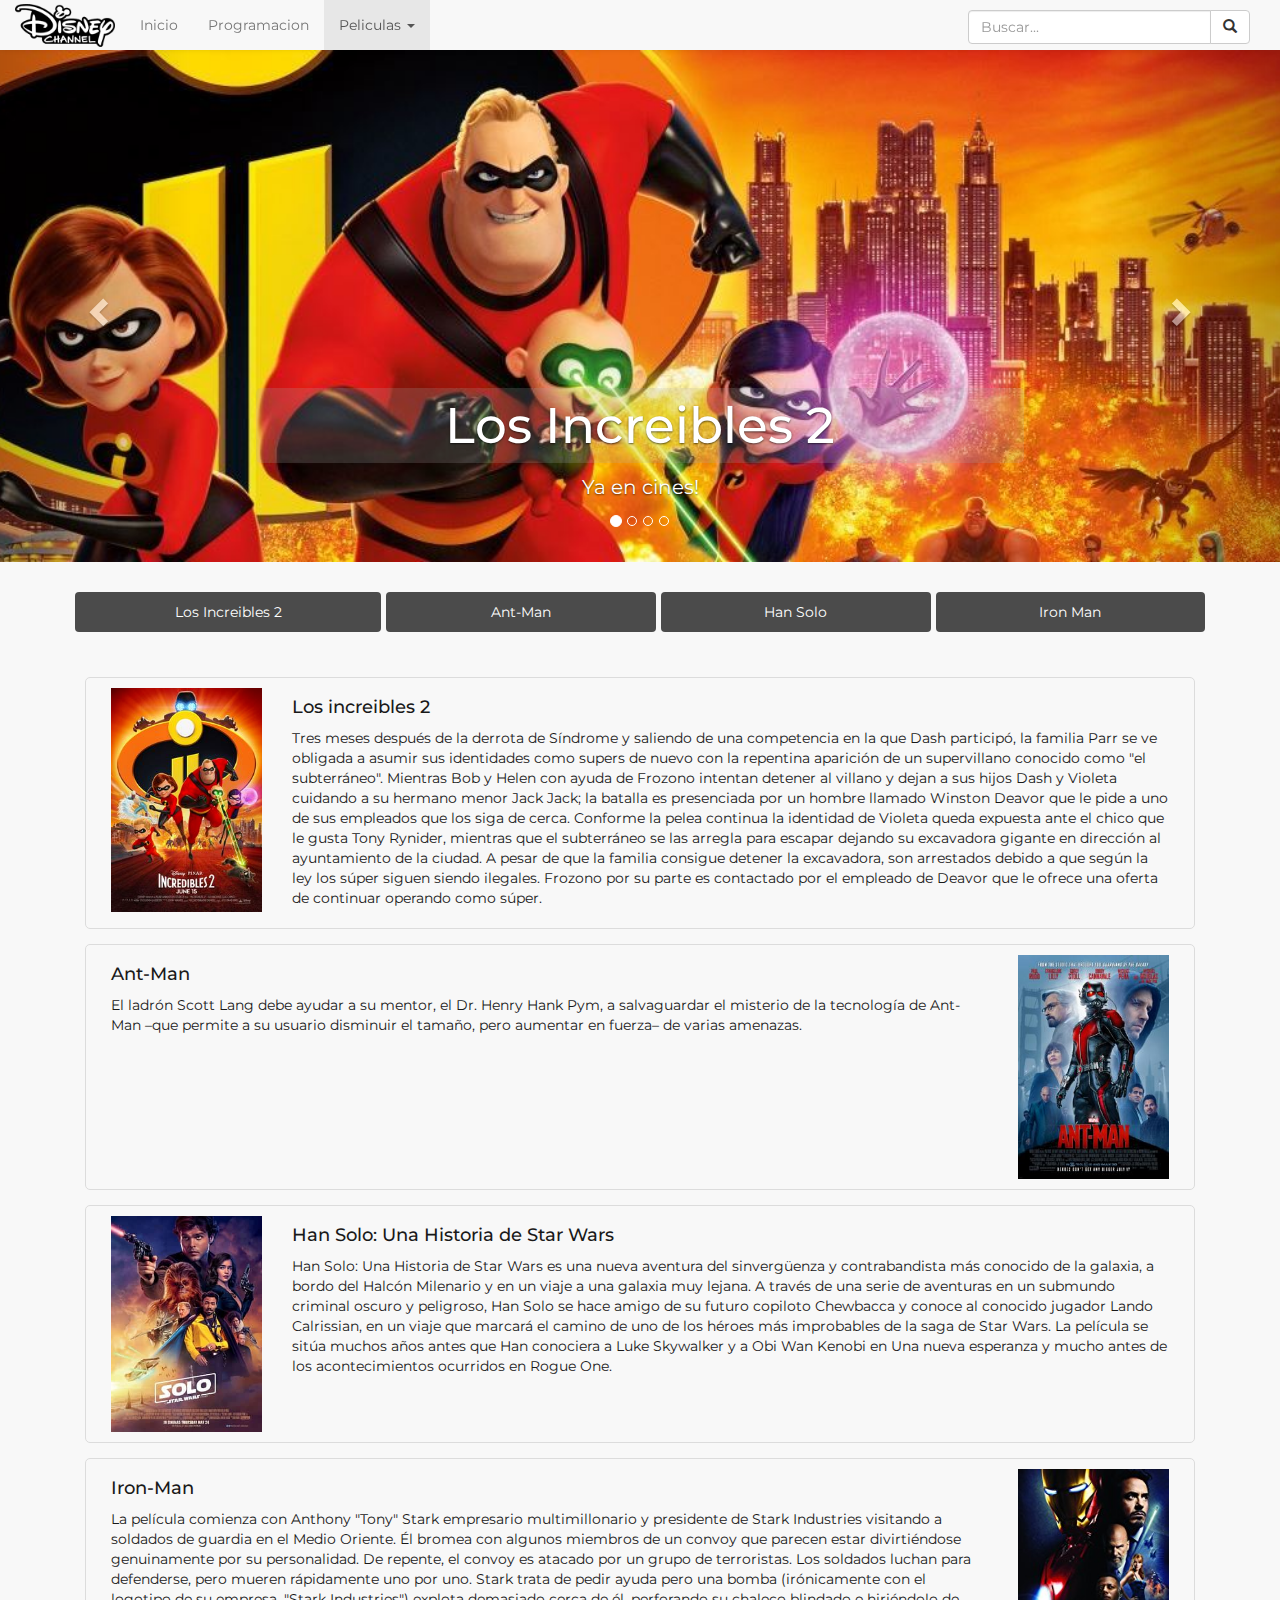
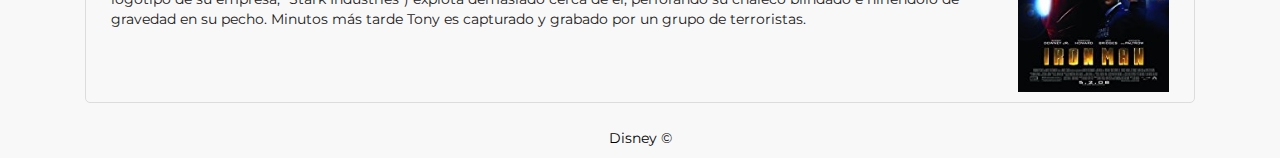
<file: peliculas.html>
<!DOCTYPE html>
<html lang="es">
<head>

  <meta charset="utf-8">
  <title>Disney Channel</title>
  <meta name="description" content="Disney Channel">
  <meta name="author" content="Juan Beldi">
  <meta http-equiv="X-UA-Compatible" content="IE=edge,chrome=1">

  <meta name="viewport" content="width=device-width, initial-scale=1">

  <link rel="stylesheet" href="css/bootstrap.css">
  <link rel="stylesheet" href="css/bootstrap-magnify.css">
  <link rel="stylesheet" href="css/estilos.css">

  <link rel="icon" type="image/png" href="images/favicon.png">
	
  <script src="js/jquery.js"></script>
  <script src="js/bootstrap.js"></script>
  <script src="js/bootstrap-magnify.min.js"></script>
  <script src="js/bootstrap-hover-dropdown.min.js"></script>
</head>
<body>

	<nav class="nav navbar-default navbar-fixed-top">
		<div class="container-fluid">
			<div class="navbar-header">
				<button class="navbar-toggle collapsed" data-toggle="collapse" data-target="#navbar">
					<span class="glyphicon glyphicon-th"></span>
				</button>
				
				<a id="logo" href="index.html" class="navbar-brand"><h1>Disney</h1></a>
			</div>
		  
			<div class="collapse navbar-collapse" id="navbar">
				<ul class="nav navbar-nav">
					<li><a href="index.html">Inicio</a></li>
					<li><a href="programacion.html">Programacion</a></li>
					<li class="active">
						<a id="dPeliculas" data-target="dPeliculas"  href="peliculas.html" data-hover="dropdown" role="button"  aria-haspopup="true" aria-expanded="false" >Peliculas <span class="caret"></span></a>
						<ul class="dropdown-menu" aria-labelledby="dPeliculas">
							<li><a href="peliculas.html#increibles">Increibles 2</a></li>
							<li><a href="peliculas.html#antman">Ant-Man</a></li>
							<li><a href="peliculas.html#hansolo">Han Solo</a></li>
							<li><a href="peliculas.html#ironman">Iron-Man</a></li>
						</ul>
					</li>
				</ul>

				<div class="col-xs-12 col-sm-3 buscar pull-right">
					<div class="input-group">
						<input type="text" class="form-control" placeholder="Buscar...">
						<span class="input-group-btn">
							<button class="btn btn-default" type="button"><span class="glyphicon glyphicon-search"></span></button>
						</span>
					</div>
				</div>
			</div>
		</div>
	</nav>

	<div id="carousel" class="carousel slide" data-ride="carousel">
		

		<div class="carousel-inner" role="listbox">
			<div class="item active">
				<div class="imagenC">
					<img src="images/peliculas/banner/increibles.jpg" alt="Los Increibles 2" class="img-responsive center-block">
				</div>
				<div class="carousel-caption">
					<h2>Los Increibles 2</h2>
					<p>Ya en cines!</p>
				</div>
			</div>
			
			<div class="item">
				<div class="imagenC">
					<img src="images/peliculas/banner/hansolo.jpg" alt="Han Solo" class="img-responsive center-block">
				</div>
				<div class="carousel-caption">
					<h2>Han Solo: Una historia de Star Wars</h2>
					<p>Ya en cines!</p>
				</div>
			</div>
			<div class="item">
				<div class="imagenC">
					<img src="images/peliculas/banner/antman.jpg" alt="Han Solo" class="img-responsive center-block">
				</div>
				<div class="carousel-caption">
					<h2>Ant-Man</h2>
					<p>Disponible en DVD y Blu-Ray!</p>
				</div>
			</div>
			<div class="item">
				<div class="imagenC">
					<img src="images/peliculas/banner/ironman.jpg" alt="Han Solo" class="img-responsive center-block">
				</div>
				<div class="carousel-caption">
					<h2>Iron-Man</h2>
					<p>Disponible en DVD y Blu-Ray!</p>
				</div>
			</div>
		</div>

		<a class="left carousel-control" href="#carousel" role="button" data-slide="prev">
			<span class="glyphicon glyphicon-chevron-left" aria-hidden="true"></span>
			<span class="sr-only">Anterior</span>
		</a>
		<a class="right carousel-control" href="#carousel" role="button" data-slide="next">
			<span class="glyphicon glyphicon-chevron-right" aria-hidden="true"></span>
			<span class="sr-only">Proximo</span>
		</a>
		
		<ol class="carousel-indicators">
			<li data-target="#carousel" data-slide-to="0" class="active"></li>
			<li data-target="#carousel" data-slide-to="1"></li>
			<li data-target="#carousel" data-slide-to="2"></li>
			<li data-target="#carousel" data-slide-to="3"></li>
		</ol>
	</div>

    <div class="container mt-20">
		<div class="row">
			<ul class="nav nav-pills nav-justified">
				<li role="presentation"><a href="#increibles">Los Increibles 2</a></li>
				<li role="presentation"><a href="#antman">Ant-Man</a></li>
				<li role="presentation"><a href="#hansolo">Han Solo</a></li>
				<li role="presentation"><a href="#ironman">Iron Man</a></li>
			</ul>
		</div>
		<div class="row row-peliculas">
			<div class="col-xs-10 col-xs-push-2">
				<h4 id="increibles">
					Los increibles 2
				</h4>
				<p class="">
					Tres meses después de la derrota de Síndrome y saliendo de una competencia en la que Dash participó, la familia Parr se ve obligada a asumir sus identidades como supers de nuevo con la repentina aparición de un supervillano conocido como "el subterráneo". Mientras Bob y Helen con ayuda de Frozono intentan detener al villano y dejan a sus hijos Dash y Violeta cuidando a su hermano menor Jack Jack; la batalla es presenciada por un hombre llamado Winston Deavor que le pide a uno de sus empleados que los siga de cerca. Conforme la pelea continua la identidad de Violeta queda expuesta ante el chico que le gusta Tony Rynider, mientras que el subterráneo se las arregla para escapar dejando su excavadora gigante en dirección al ayuntamiento de la ciudad. A pesar de que la familia consigue detener la excavadora, son arrestados debido a que según la ley los súper siguen siendo ilegales. Frozono por su parte es contactado por el empleado de Deavor que le ofrece una oferta de continuar operando como súper.
				</p>
			</div>
			<div class="col-xs-2 col-xs-pull-10">
				<img data-toggle="magnify" src="images/peliculas/cover/increibles.jpg" class="img-thumbnail"/>
			</div>
		</div>
		
		<div class="row row-peliculas">	
			<div class="col-xs-10">
				<h4 id="antman">
					Ant-Man
				</h4>
				<p class="">
					El ladrón Scott Lang debe ayudar a su mentor, el Dr. Henry Hank Pym, a salvaguardar el misterio de la tecnología de Ant-Man –que permite a su usuario disminuir el tamaño, pero aumentar en fuerza– de varias amenazas.
				</p>
			</div>
			<div class="col-xs-2">
				<img data-toggle="magnify" src="images/peliculas/cover/antman.jpg" class="img-thumbnail"/>
			</div>
		</div>

		<div class="row row-peliculas">	
			<div class="col-xs-10 col-xs-push-2">
				<h4 id="hansolo">
					Han Solo: Una Historia de Star Wars
				</h4>
				<p class="">
					Han Solo: Una Historia de Star Wars es una nueva aventura del sinvergüenza y contrabandista más conocido de la galaxia, a bordo del Halcón Milenario y en un viaje a una galaxia muy lejana. A través de una serie de aventuras en un submundo criminal oscuro y peligroso, Han Solo se hace amigo de su futuro copiloto Chewbacca y conoce al conocido jugador Lando Calrissian, en un viaje que marcará el camino de uno de los héroes más improbables de la saga de Star Wars. La película se sitúa muchos años antes que Han conociera a Luke Skywalker y a Obi Wan Kenobi en Una nueva esperanza y mucho antes de los acontecimientos ocurridos en Rogue One.
				</p>
			</div>
			<div class="col-xs-2 col-xs-pull-10">
				<img data-toggle="magnify" src="images/peliculas/cover/hansolo.jpg" class="img-thumbnail"/>
			</div>
		</div>
		
		
		<div class="row row-peliculas">	
			<div class="col-xs-10">
				<h4 id="ironman">
					Iron-Man
				</h4>

				<p class="">
					La película comienza con Anthony "Tony" Stark empresario multimillonario y presidente de Stark Industries visitando a soldados de guardia en el Medio Oriente. Él bromea con algunos miembros de un convoy que parecen estar divirtiéndose genuinamente por su personalidad. De repente, el convoy es atacado por un grupo de terroristas. Los soldados luchan para defenderse, pero mueren rápidamente uno por uno. Stark trata de pedir ayuda pero una bomba (irónicamente con el logotipo de su empresa, "Stark Industries") explota demasiado cerca de él, perforando su chaleco blindado e hiriéndolo de gravedad en su pecho. Minutos más tarde Tony es capturado y grabado por un grupo de terroristas.
				</p>
			</div>
			<div class="col-xs-2">
				<img data-toggle="magnify" src="images/peliculas/cover/ironman.jpg" class="img-thumbnail"/>
			</div>
		</div>
	</div>
	<footer class="footer">
		<div class="container">
			<div class="row">
				<div class="col-xs-12">Disney ©</div>
			</div>
		</div>
	</footer>
</body>
</html>
</file>
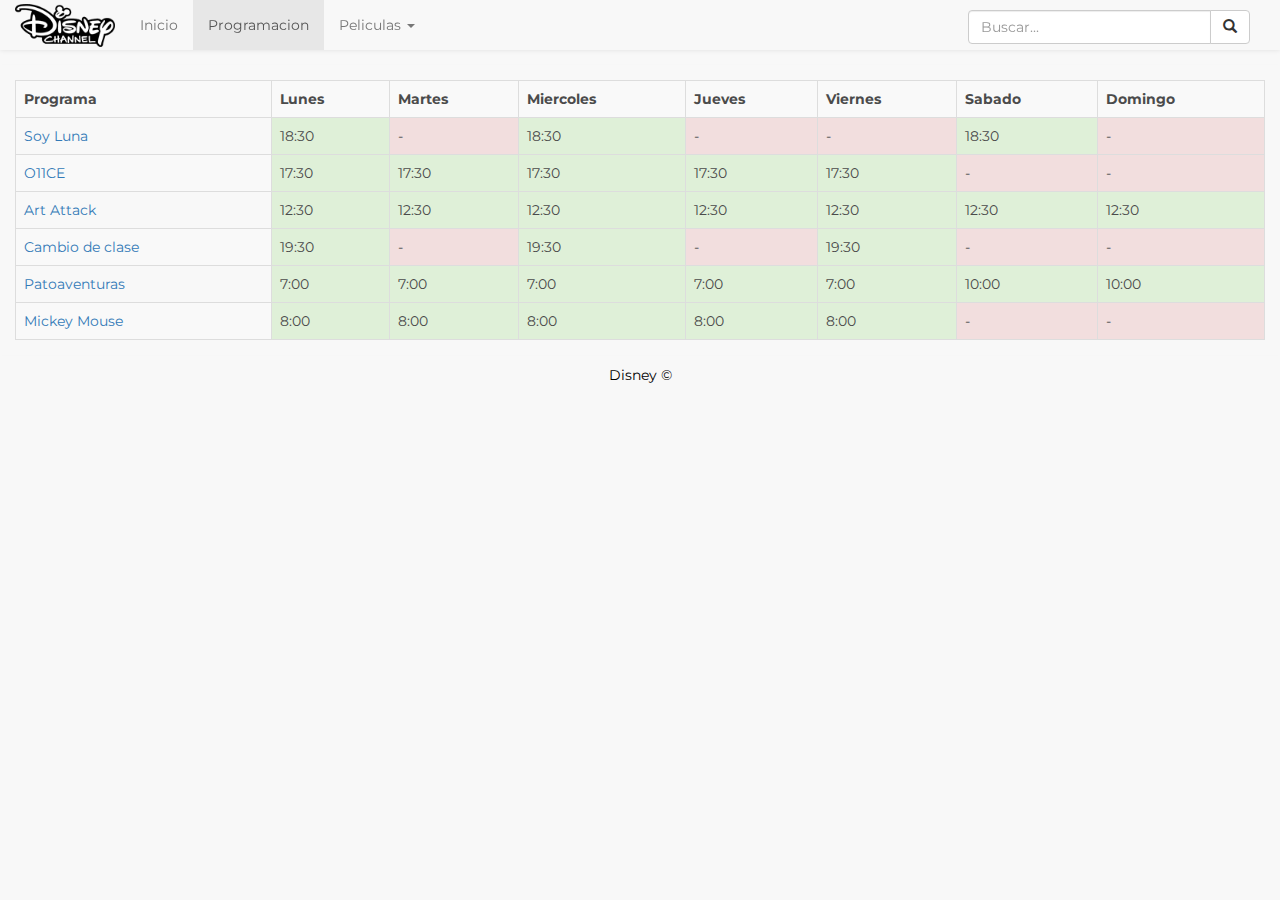
<file: programacion.html>
<!DOCTYPE html>
<html lang="es">
<head>

  <meta charset="utf-8">
  <title>Disney Channel</title>
  <meta name="description" content="Disney Channel">
  <meta name="author" content="Juan Beldi">
  <meta http-equiv="X-UA-Compatible" content="IE=edge,chrome=1">

  <meta name="viewport" content="width=device-width, initial-scale=1">

  <link rel="stylesheet" href="css/bootstrap.css">
  <link rel="stylesheet" href="css/bootstrap-magnify.css">
  <link rel="stylesheet" href="css/estilos.css">

  <link rel="icon" type="image/png" href="images/favicon.png">
	
  <script src="js/jquery.js"></script>
  <script src="js/bootstrap.js"></script>
  <script src="js/bootstrap-magnify.min.js"></script>
  <script src="js/bootstrap-hover-dropdown.min.js"></script>
</head>
<body>

	<nav class="nav navbar-default navbar-fixed-top">
		<div class="container-fluid">
			<div class="navbar-header">
				<button class="navbar-toggle collapsed" data-toggle="collapse" data-target="#navbar">
					<span class="glyphicon glyphicon-th"></span>
				</button>
				
				<a id="logo" href="index.html" class="navbar-brand"><h1>Disney</h1></a>
			</div>
		  
			<div class="collapse navbar-collapse" id="navbar">
				<ul class="nav navbar-nav">
					<li ><a href="index.html">Inicio</a></li>
					<li class="active"><a href="#">Programacion</a></li>
					<li>
						<a id="dPeliculas" data-target="dPeliculas"  href="peliculas.html" data-hover="dropdown" role="button"  aria-haspopup="true" aria-expanded="false" >Peliculas <span class="caret"></span></a>
						<ul class="dropdown-menu" aria-labelledby="dPeliculas">
							<li><a href="peliculas.html#increibles">Increibles 2</a></li>
							<li><a href="peliculas.html#antman">Ant-Man</a></li>
							<li><a href="peliculas.html#hansolo">Han Solo</a></li>
							<li><a href="peliculas.html#ironman">Iron-Man</a></li>
						</ul>
					</li>
				</ul>

				<div class="col-xs-12 col-sm-3 buscar pull-right">
					<div class="input-group">
						<input type="text" class="form-control" placeholder="Buscar...">
						<span class="input-group-btn">
							<button class="btn btn-default" type="button"><span class="glyphicon glyphicon-search"></span></button>
						</span>
					</div>
				</div>
			</div>
		</div>
	</nav>
	
    <div class="row row-list">
		<div class="col-xs-12" style="margin-top:15px;">
			<table class="table table-striped table-bordered table-hover table-responsive">
				<tr>
					<th>Programa</th>
					<th>Lunes</th>
					<th>Martes</th>
					<th>Miercoles</th>
					<th>Jueves</th>
					<th>Viernes</th>
					<th>Sabado</th>
					<th>Domingo</th>
				</tr>
				<tr>
					<td><a type="button" data-toggle="modal" data-target=".modalLuna">Soy Luna</a></td>
					<td class="success">18:30</td>
					<td class="danger">-</td>
					<td class="success">18:30</td>
					<td class="danger">-</td>
					<td class="danger">-</td>
					<td class="success">18:30</td>
					<td class="danger">-</td>
				</tr>
				<tr>
					<td><a type="button" data-toggle="modal" data-target=".modalOnce">O11CE</a></td>
					<td class="success">17:30</td>
					<td class="success">17:30</td>
					<td class="success">17:30</td>
					<td class="success">17:30</td>
					<td class="success">17:30</td>
					<td class="danger">-</td>
					<td class="danger">-</td>
				</tr>
				<tr>
					<td><a type="button" data-toggle="modal" data-target=".modalAA">Art Attack</a></td>
					<td class="success">12:30</td>
					<td class="success">12:30</td>
					<td class="success">12:30</td>
					<td class="success">12:30</td>
					<td class="success">12:30</td>
					<td class="success">12:30</td>
					<td class="success">12:30</td>
				</tr>
				<tr>
					<td><a type="button" data-toggle="modal" data-target=".modalClase">Cambio de clase</a></td>
					<td class="success">19:30</td>
					<td class="danger">-</td>
					<td class="success">19:30</td>
					<td class="danger">-</td>
					<td class="success">19:30</td>
					<td class="danger">-</td>
					<td class="danger">-</td>
				</tr>
				<tr>
					<td><a type="button" data-toggle="modal" data-target=".modalPato">Patoaventuras</a></td>
					<td class="success">7:00</td>
					<td class="success">7:00</td>
					<td class="success">7:00</td>
					<td class="success">7:00</td>
					<td class="success">7:00</td>
					<td class="success">10:00</td>
					<td class="success">10:00</td>
				</tr>
				<tr>
					<td><a type="button" data-toggle="modal" data-target=".modalMickey">Mickey Mouse</a></td>
					<td class="success">8:00</td>
					<td class="success">8:00</td>
					<td class="success">8:00</td>
					<td class="success">8:00</td>
					<td class="success">8:00</td>
					<td class="danger">-</td>
					<td class="danger">-</td>
				</tr>
			</table>
		</div>
	</div>

	<div class="modal fade modalLuna" tabindex="-1" role="dialog" aria-labelledby="modalLuna">
		<div class="modal-dialog modal-sm" role="document">
			<div class="modal-content">
				<div class="modal-header">
					<button type="button" class="close" data-dismiss="modal" aria-label="Close"><span aria-hidden="true">&times;</span></button>
					<h4 class="modal-title" id="myModalLabel">Soy Luna</h4>
				</div>
				<div class="modal-body">
					<p>La trama trata de Luna Valente (Karol Sevilla), una niña que tiene que dejar su vida anterior al mudarse a una nueva ciudad. La pequeña se refugia en sus patines y la música para adaptarse a las nuevas circunstancias que tiene que vivir.</p>
				</div>
				<div class="modal-footer">
					<button type="button" class="btn btn-default" data-dismiss="modal">Cerrar</button>
				</div>
			</div>
		</div>
	</div>
	<div class="modal fade modalAA" tabindex="-1" role="dialog" aria-labelledby="modalAA">
		<div class="modal-dialog modal-sm" role="document">
			<div class="modal-content">
				<div class="modal-header">
					<button type="button" class="close" data-dismiss="modal" aria-label="Close"><span aria-hidden="true">&times;</span></button>
					<h4 class="modal-title" id="myModalLabel">ArtAttack</h4>
				</div>
				<div class="modal-body">
					<p>Art Attack es un programa de televisión infantil sobre manualidades.</p>
				</div>
				<div class="modal-footer">
					<button type="button" class="btn btn-default" data-dismiss="modal">Cerrar</button>
				</div>
			</div>
		</div>
	</div>
	<div class="modal fade modalOnce" tabindex="-1" role="dialog" aria-labelledby="modalOnce">
		<div class="modal-dialog modal-sm" role="document">
			<div class="modal-content">
				<div class="modal-header">
					<button type="button" class="close" data-dismiss="modal" aria-label="Close"><span aria-hidden="true">&times;</span></button>
					<h4 class="modal-title" id="myModalLabel">O11CE</h4>
				</div>
				<div class="modal-body">
					<p>Once es la historia de Gabo (Mariano González), un joven futbolista de un pequeño pueblo de Argentina, llamado Álamo Seco. Él es Huérfano desde muy pequeño, y ayuda a su abuela, Amelia (Beatriz Dellacasa), en la panadería del pueblo. Cuando no ayuda a su abuela, él, junto con su mejor amigo Felipe (Julián Cerati), juegan al fútbol en el pueblo. Su juego es tan bueno que llega a los oídos de Francisco Velázquez (Nicolás Pauls), el director técnico de Los Halcones Dorados, un reconocido equipo de fútbol de Buenos Aires.</p>
				</div>
				<div class="modal-footer">
					<button type="button" class="btn btn-default" data-dismiss="modal">Cerrar</button>
				</div>
			</div>
		</div>
	</div>
	<div class="modal fade modalClase" tabindex="-1" role="dialog" aria-labelledby="modalClase">
		<div class="modal-dialog modal-sm" role="document">
			<div class="modal-content">
				<div class="modal-header">
					<button type="button" class="close" data-dismiss="modal" aria-label="Close"><span aria-hidden="true">&times;</span></button>
					<h4 class="modal-title" id="myModalLabel">Cambio de clase</h4>
				</div>
				<div class="modal-body">
					<p>La serie se centra en las aventuras de los alumnos del Instituto Cervantes, que se reúnen ante la ventana del pasillo durante los recreos y los cambios de clase, donde se suceden todo tipo de situaciones cómicas. Y que relatan cosas cotidianas.</p>
				</div>
				<div class="modal-footer">
					<button type="button" class="btn btn-default" data-dismiss="modal">Cerrar</button>
				</div>
			</div>
		</div>
	</div>
	<div class="modal fade modalPato" tabindex="-1" role="dialog" aria-labelledby="modalPato">
		<div class="modal-dialog modal-sm" role="document">
			<div class="modal-content">
				<div class="modal-header">
					<button type="button" class="close" data-dismiss="modal" aria-label="Close"><span aria-hidden="true">&times;</span></button>
					<h4 class="modal-title" id="myModalLabel">Patoaventuras</h4>
				</div>
				<div class="modal-body">
					<p>La serie cuenta con las aventuras de Scrooge McDuck y sus sobrinos nietos, Huey, Dewey y Louie. Los sobrinos estaban viviendo con su tío Donald, hasta que los dejó al cuidado de Scrooge cuando él mismo unió a la Marina de los Estados Unidos.</p>
				</div>
				<div class="modal-footer">
					<button type="button" class="btn btn-default" data-dismiss="modal">Cerrar</button>
				</div>
			</div>
		</div>
	</div>
	<div class="modal fade modalMickey" tabindex="-1" role="dialog" aria-labelledby="modalMickey">
		<div class="modal-dialog modal-sm" role="document">
			<div class="modal-content">
				<div class="modal-header">
					<button type="button" class="close" data-dismiss="modal" aria-label="Close"><span aria-hidden="true">&times;</span></button>
					<h4 class="modal-title" id="myModalLabel">Mickey Mouse</h4>
				</div>
				<div class="modal-body">
					<p>Mickey Mouse es una serie de televisión de comedia animada que cuenta con clásicos personajes: Mickey Mouse, Minnie Mouse, Donald Duck, Daisy Duck, Goofy y Pluto en entornos contemporáneos como París, Venecia, Tokio y Nueva York.</p>
				</div>
				<div class="modal-footer">
					<button type="button" class="btn btn-default" data-dismiss="modal">Cerrar</button>
				</div>
			</div>
		</div>
	</div>
	

	<footer class="footer">
		<div class="container">
			<div class="row">
				<div class="col-xs-12">Disney ©</div>
			</div>
		</div>
	</footer>
</body>
</html>
</file>
<file: css/estilos.css>
@import url("https://fonts.googleapis.com/css?family=Montserrat");

body{
    background: rgb(25,25,25);
    background: #F8F8F8;
	color:rgb(75,75,75);
    position: relative;
	margin-top: 50px;
	font-family: 'Montserrat';
}

h1{
	text-align:center;
	font-size:50px;
	color:rgb(244, 66, 66);
	display:none;
}

hr{
	margin:0;
}

nav{
	box-shadow:0 0 5px rgba(0,0,0,.1);
	
}

.navbar-toggle{
	float:left;
	margin:5px;
	margin-left:10px;
	margin-bottom:0;
}

.buscar {
	padding-top:10px;
	padding-bottom:6px;
}

#logo{
	background-image:url(../images/logo.png);
	background-repeat:no-repeat;
	background-size:contain;
	background-position:center;
	width:100px;
	padding:5px;
	margin-right:10px;
	padding-top:2px;
}
#carousel .item{
	height:40vw;
	overflow:hidden;
	text-shadow:0 0 2px rgba(0,0,0,.4);
}
#carousel .item img{
	width:auto;
	height:40vw;
}

.carousel-caption h2{
	font-size: 50px;
	background:rgba(175,175,175,.2);
	width:100%;
	border-radius:5px;
	padding:10px;
}

.carousel-caption p{
	font-size: 20px;
}

.jumbotron{
	background-position:center;
	background-size: 100% auto ;
	background-repeat:no-repeat;
	position:relative;
	text-align:center;
	
}

.jumbotron .container{
	color:rgba(75,75,75);
	color:white;
	position:absolute;
	vertical-align:bottom;
	bottom:0px;
	width:100%;
	text-shadow:0 0 2px rgba(0,0,0,.4);
}

.jumbotron .container h2{
	font-size: 50px;
	background:rgba(175,175,175,.2);
	width:100%;
	border-radius:5px;
	padding:10px;
}



.dc{
	background-image:url('../images/dc/luna.jpg');
	background-position:center;
	height:40vw;
}

.peliculas{
	background-image:url('../images/peliculas/increibles.jpg');
	height:40vw;
}

@media only screen and (max-width: 800px) {
	#carousel .item{
		height:70vw;
	}
	#carousel .item img{
		width:auto;
		height:70vw;
	}
	.jumbotron{
		background-size: auto 100%  ;
	}
    .dc, .peliculas{
        height: 70vw;
    }
	.dc{
		background-image:url('../images/dc/lunaSmall.jpg');
	}

	.peliculas{
		background-image:url('../images/peliculas/increiblesSmall.jpg');
	}
}

.row-peliculas{
	border:1px solid rgb(220,220,220);
	color:rgb(25,25,25);
	padding:10px;
	margin:15px;
	border-radius:5px;
}

.row-peliculas:hover{
	background:rgb(235,235,235);
}

.nav-pills{
	padding:15px;
	border-collapse:separate;border-spacing:5px;
}

.nav-pills li{
	margin:5px;
}

.nav-pills a{
	color:white;
	background:rgb(75,75,75)!important;
}

.nav-pills a:hover{
	color:rgb(180,180,180);
}


.imagenC{
	position:relative;
}

.imagenC img{
	position: absolute;
    margin: auto;
    display: block;
    bottom: 0px;
    top: 0px;
    left: 50%;
    transform: translate(-50%, 50%);
	max-width:none;
}

.form-control{
	display:inline-block;
}

.ver-thumb{
	color:rgb(155,155,155);
	font-weight:bold;
	padding:0;
	border:none;
	background: rgb(50,50,50);
	font-size:25px;
	position:relative;
	overflow:hidden;
	border-radius:0;
	box-sizing:border-box;
}

.ver-thumb:hover, .ver-thumb:hover div{
	background: rgba(100,100,100,.5);
	color:white;
}


.ver-thumb div{
	margin:0;
	position:absolute;
	background: rgba(50,50,50,.5);
	width:100%;
	z-index:3;
	bottom:0;
	transition:all .2s ease;
}

.ver-thumb div h3{
	margin:10px;
	color:white;
}

.ver-thumb p{
	font-size:15px;
}

.ver-thumb p span{
	font-size:15px;
	margin-right:5px;
}

.mt-20{
    
}



.images-thumbnails{
    padding: 0px;
	margin:0px;
    border-radius: 0px;
    background: rgb(50,50,50);
	transition:background .2s ease;
}
.img-thumbnail{
	border:none;
	padding:0;
	border-radius: 0px;
}

.images-thumbnails:hover{
	background: rgb(75,75,75);
}

.images-thumbnails p{
    /*color: white;*/
}

.row-list{
	margin-left:0;margin-right:0;
	
}

.row-list>div{
	box-shadow:0 0 5px rgba(0,0,0,.01);
	padding:15px;
}

.row-list>div table{
	margin-bottom:0;
	
}

.no-padding{
	padding-left:0;
	padding-right:0;
	padding:15px;
}

footer,.footer{
    color: black;
    padding: 10px;
    background: #F8F8F8;
    text-align: center;
}
</file>
